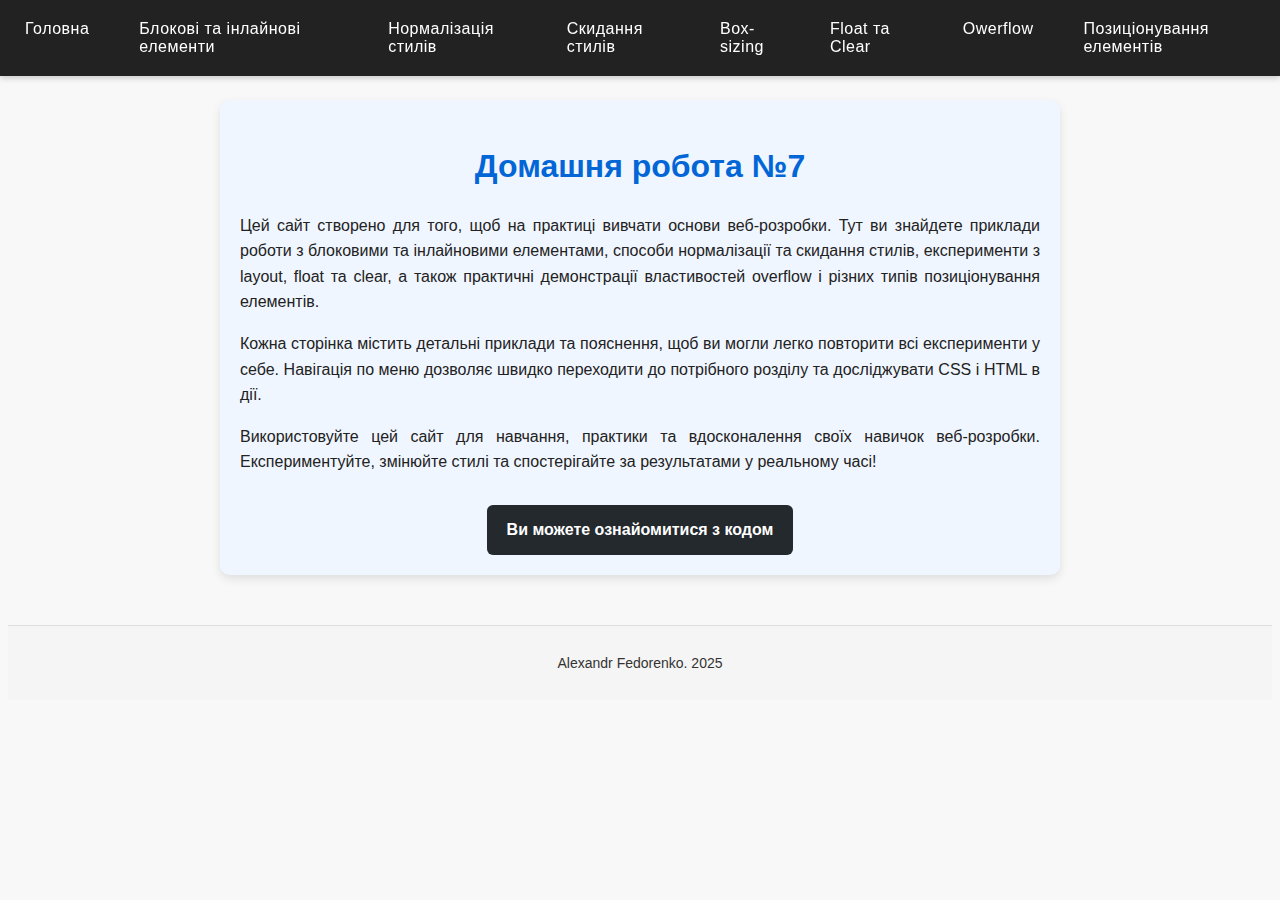
<file: index.html>
<!DOCTYPE html>
<html lang="en">

<head>
    <meta charset="UTF-8">
    <meta name="viewport" content="width=device-width, initial-scale=1">
    <link rel="stylesheet" href="css/style.css">
    <title>Homework 7</title>
</head>

<body>
    <nav>
        <ul>
            <li><a href="index.html">Головна</a></li>
            <li><a href="1-block-inline.html">Блокові та інлайнові елементи</a></li>
            <li><a href="2-normalize.html">Нормалізація стилів</a></li>
            <li><a href="3-reset.html">Скидання стилів</a></li>
            <li><a href="4-display-boxsizing.html">Box-sizing</a></li>
            <li><a href="5-float-clear.html">Float та Clear</a></li>
            <li><a href="6-overflow.html">Owerflow</a></li>
            <li><a href="7-positioning.html">Позиціонування елементів</a></li>
        </ul>
    </nav>
    <main>
        <section class="intro">
            <h1>Домашня робота №7</h1>
            <p>
                Цей сайт створено для того, щоб на практиці вивчати основи веб-розробки. Тут ви знайдете
                приклади роботи з блоковими та інлайновими елементами, способи нормалізації та скидання стилів,
                експерименти з layout, float та clear, а також практичні демонстрації властивостей overflow і різних
                типів позиціонування елементів.
            </p>
            <p>
                Кожна сторінка містить детальні приклади та пояснення, щоб ви могли легко повторити всі експерименти
                у себе. Навігація по меню дозволяє швидко переходити до потрібного розділу та досліджувати CSS і HTML
                в дії.
            </p>
            <p>
                Використовуйте цей сайт для навчання, практики та вдосконалення своїх навичок веб-розробки.
                Експериментуйте, змінюйте стилі та спостерігайте за результатами у реальному часі!
            </p>
            <div class="github-button">
                <a href="https://github.com/ikillyourkitty/homework7" target="_blank">
                    Ви можете ознайомитися з кодом
                </a>
            </div>
        </section>
    </main>
    <footer>
        <p>Alexandr Fedorenko. 2025</p>
    </footer>
</body>

</html>
</file>
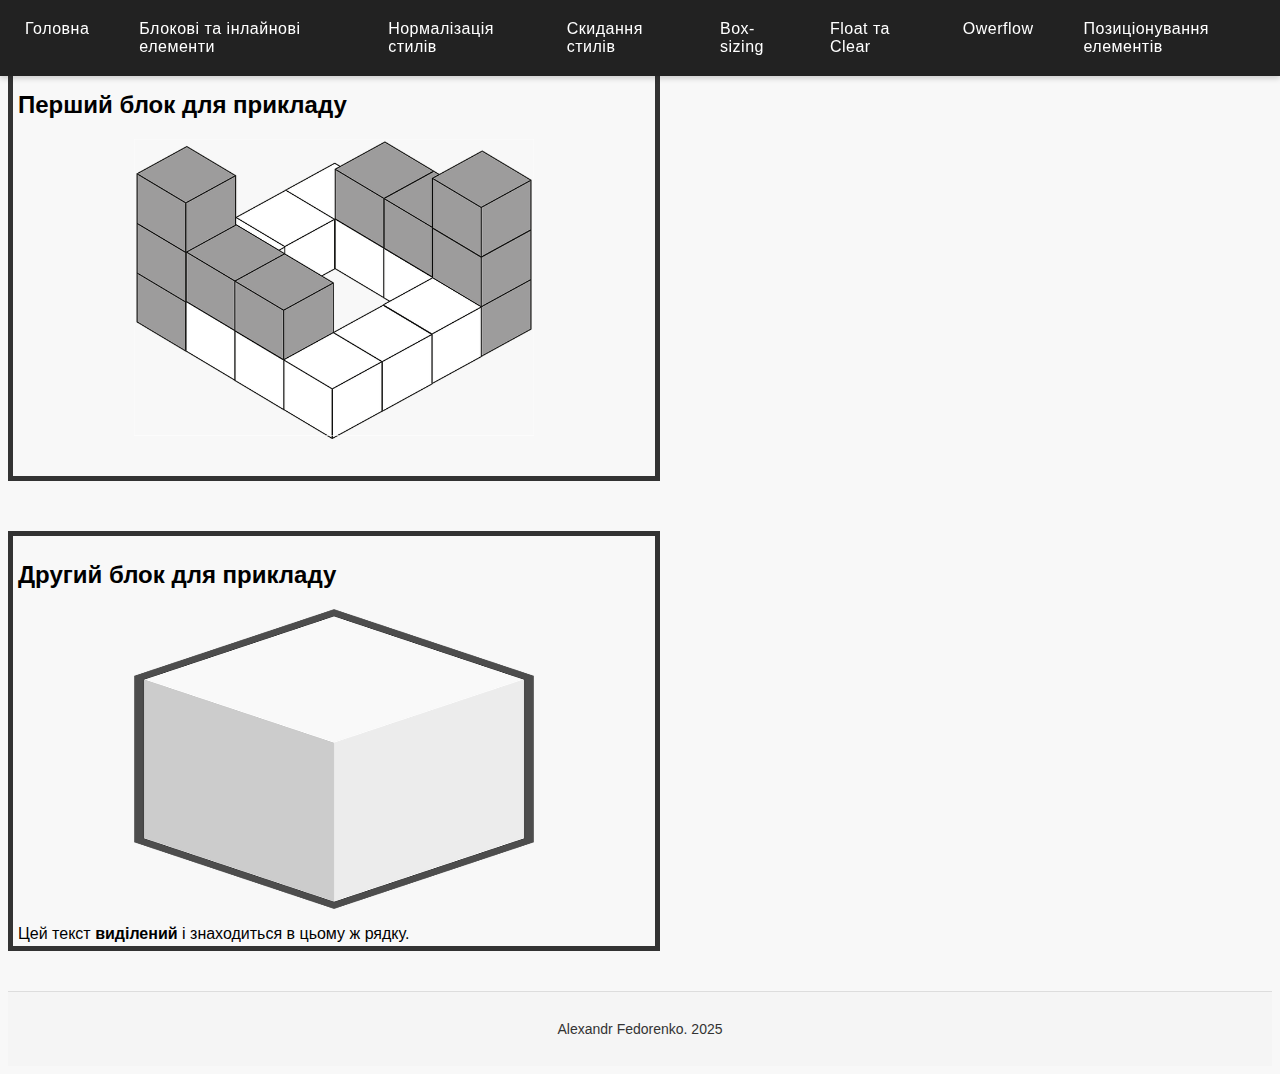
<file: 1-block-inline.html>
<!doctype html>
<html lang="uk">

<head>
    <meta charset="utf-8">
    <meta name="viewport" content="width=device-width, initial-scale=1">
    <title>Блокові та Інлайнові елементи</title>
    <link rel="stylesheet" href="css/style.css">
</head>

<body>
    <nav>
        <ul>
            <li><a href="index.html">Головна</a></li>
            <li><a href="1-block-inline.html">Блокові та інлайнові елементи</a></li>
            <li><a href="2-normalize.html">Нормалізація стилів</a></li>
            <li><a href="3-reset.html">Скидання стилів</a></li>
            <li><a href="4-display-boxsizing.html">Box-sizing</a></li>
            <li><a href="5-float-clear.html">Float та Clear</a></li>
            <li><a href="6-overflow.html">Owerflow</a></li>
            <li><a href="7-positioning.html">Позиціонування елементів</a></li>
        </ul>
    </nav>
    <main>
        <div class="box">
            <h2> Перший блок для прикладу</h2>
            <img src="pics/block.png" alt="Блок">
        </div>
        <div class="box">
            <h2> Другий блок для прикладу</h2>
            <img src="pics/block2.png" alt="Блок 2">
            <p>
                Цей текст <span class="highlight">виділений</span> і знаходиться в цьому ж рядку.
            </p>
        </div>
    </main>
    <footer>
        <p>Alexandr Fedorenko. 2025</p>
    </footer>
</body>

</html>
</file>
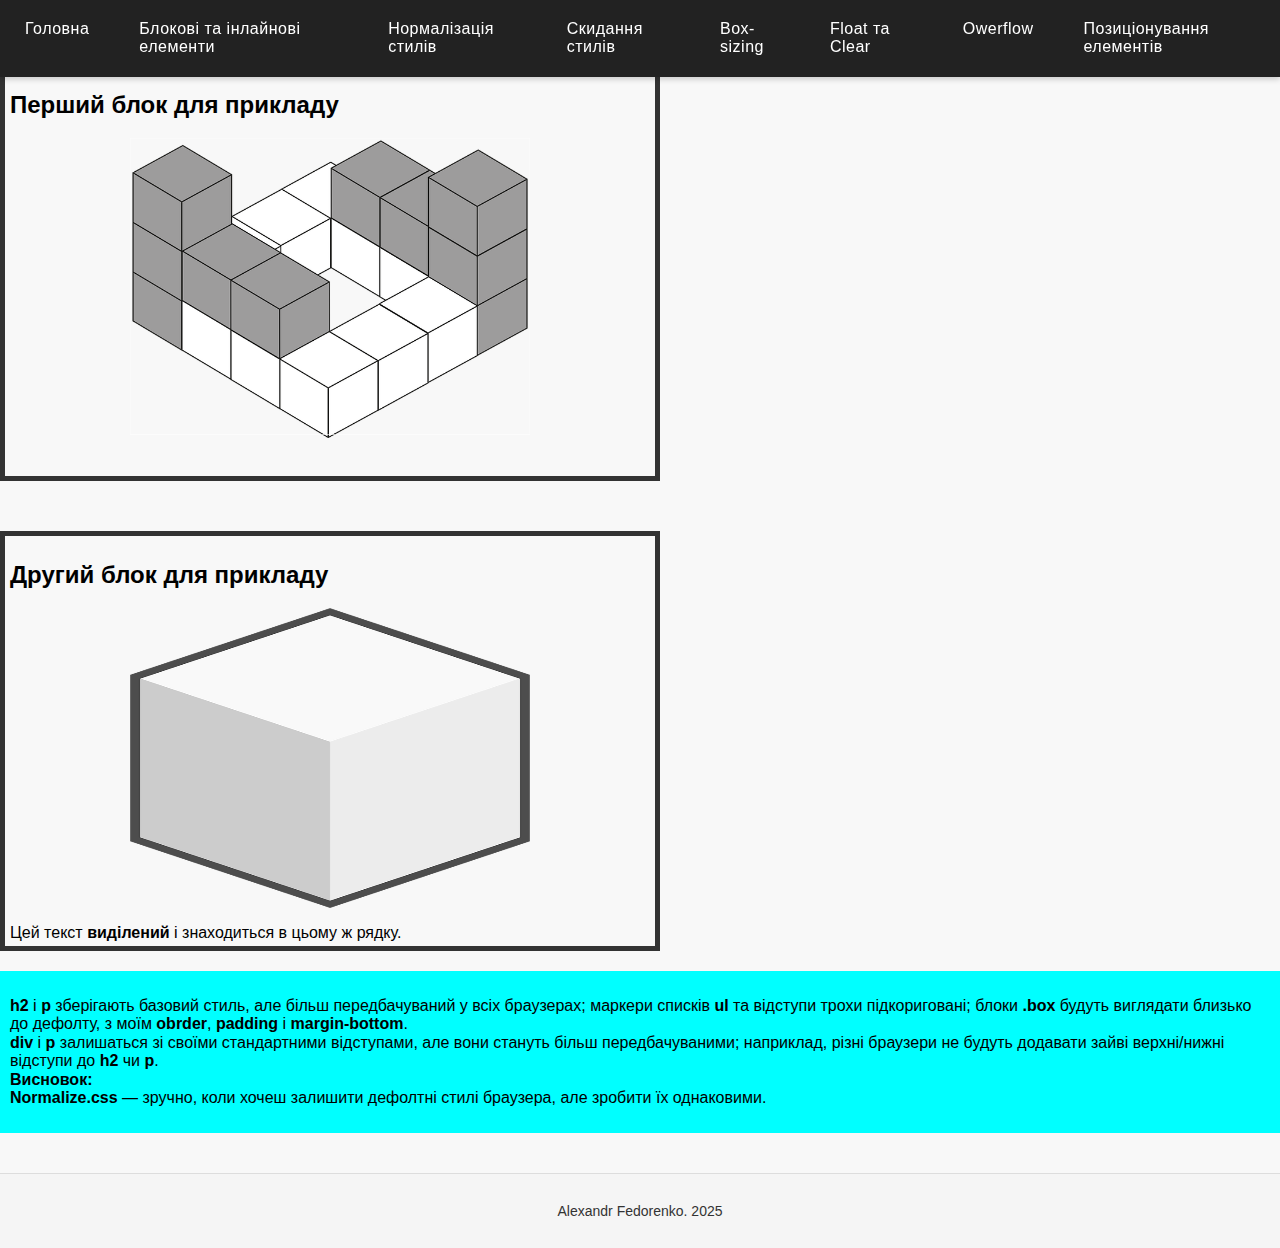
<file: 2-normalize.html>
<!doctype html>
<html lang="uk">

<head>
    <meta charset="utf-8">
    <meta name="viewport" content="width=device-width, initial-scale=1">
    <title>Normalize.css експеримент</title>
    <link rel="stylesheet" href="css/normalize.css">
    <link rel="stylesheet" href="css/style.css">
</head>

<body>
    <nav>
        <ul>
            <li><a href="index.html">Головна</a></li>
            <li><a href="1-block-inline.html">Блокові та інлайнові елементи</a></li>
            <li><a href="2-normalize.html">Нормалізація стилів</a></li>
            <li><a href="3-reset.html">Скидання стилів</a></li>
            <li><a href="4-display-boxsizing.html">Box-sizing</a></li>
            <li><a href="5-float-clear.html">Float та Clear</a></li>
            <li><a href="6-overflow.html">Owerflow</a></li>
            <li><a href="7-positioning.html">Позиціонування елементів</a></li>
        </ul>
    </nav>
    <main>
        <div class="box">
            <h2> Перший блок для прикладу</h2>
            <img src="pics/block.png" alt="Блок">
        </div>
        <div class="box">
            <h2> Другий блок для прикладу</h2>
            <img src="pics/block2.png" alt="Блок 2">
            <p>
                Цей текст <span class="highlight">виділений</span> і знаходиться в цьому ж рядку.
            </p>
        </div>
        <div class="background-2-3">
            <p>
                <span class="highlight">h2</span> і <span class="highlight">p</span> зберігають базовий стиль, але більш
                передбачуваний у всіх браузерах; маркери списків <span class="highlight">ul</span> та відступи
                трохи підкориговані; блоки <strong>.box</strong> будуть виглядати близько до дефолту, з моїм
                <strong>obrder</strong>, <strong>padding</strong> і <strong>margin-bottom</strong>.<br>
                <strong>div</strong> і <strong>p</strong> залишаться зі своїми стандартними відступами, але вони
                стануть більш передбачуваними;
                наприклад, різні браузери не будуть додавати зайві верхні/нижні відступи до <strong>h2</strong> чи
                <strong>p</strong>.<br>
                <strong>Висновок:</strong><br>
                <strong>Normalize.css</strong> — зручно, коли хочеш залишити дефолтні стилі браузера, але зробити їх
                однаковими.
            </p>
        </div>
    </main>
    <footer>
        <p>Alexandr Fedorenko. 2025</p>
    </footer>
</body>

</html>
</file>
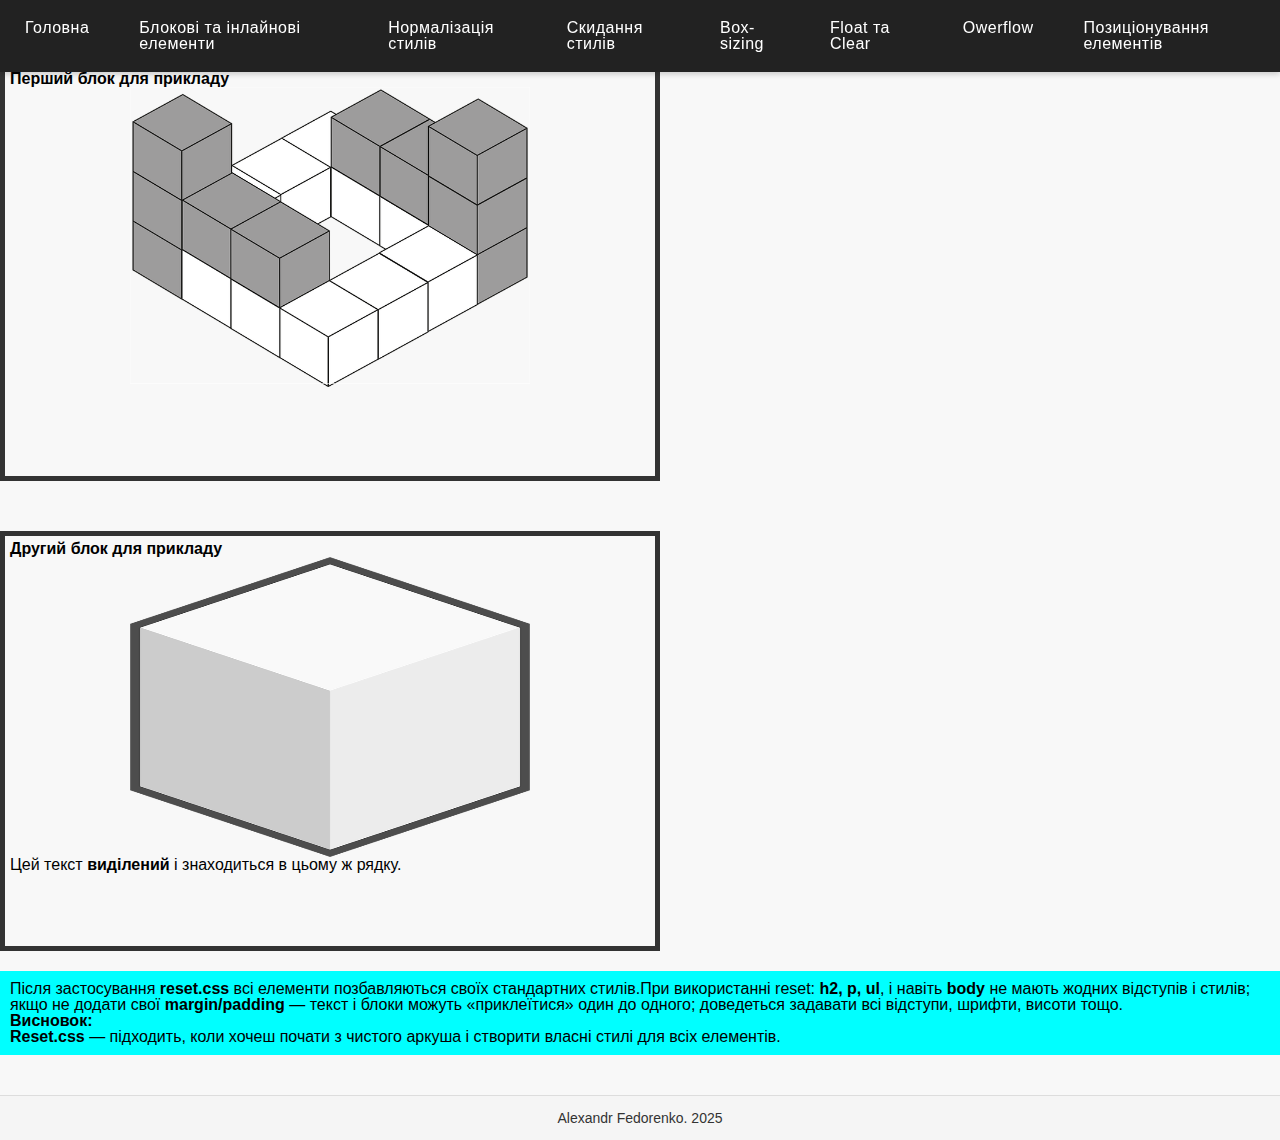
<file: 3-reset.html>
<!doctype html>
<html lang="uk">

<head>
    <meta charset="utf-8">
    <meta name="viewport" content="width=device-width, initial-scale=1">
    <title>Reset.css експеримент</title>
    <link rel="stylesheet" href="css/reset.css">
    <link rel="stylesheet" href="css/style.css">
</head>

<body>
    <nav>
        <ul>
            <li><a href="index.html">Головна</a></li>
            <li><a href="1-block-inline.html">Блокові та інлайнові елементи</a></li>
            <li><a href="2-normalize.html">Нормалізація стилів</a></li>
            <li><a href="3-reset.html">Скидання стилів</a></li>
            <li><a href="4-display-boxsizing.html">Box-sizing</a></li>
            <li><a href="5-float-clear.html">Float та Clear</a></li>
            <li><a href="6-overflow.html">Owerflow</a></li>
            <li><a href="7-positioning.html">Позиціонування елементів</a></li>
        </ul>
    </nav>
    <main>
        <div class="box">
            <h2> Перший блок для прикладу</h2>
            <img src="pics/block.png" alt="Блок">
        </div>
        <div class="box">
            <h2> Другий блок для прикладу</h2>
            <img src="pics/block2.png" alt="Блок 2">
            <p>
                Цей текст <span class="highlight">виділений</span> і знаходиться в цьому ж рядку.
            </p>
        </div>
        <div class="background-2-3">
            <p>
                Після застосування <strong>reset.css</strong> всі елементи позбавляються своїх стандартних стилів.При
                використанні reset: <strong>h2, p, ul</strong>, і навіть <strong>body</strong> не мають жодних відступів
                і
                стилів;
                якщо не додати свої <strong>margin/padding</strong> — текст і блоки можуть «приклеїтися» один до одного;
                доведеться задавати всі відступи, шрифти, висоти тощо.
                <br>
                <strong>Висновок:</strong><br>
                <strong>Reset.css</strong> — підходить, коли хочеш почати з чистого аркуша і створити власні стилі
                для всіх елементів.
            </p>
        </div>
    </main>
    <footer>
        <p>Alexandr Fedorenko. 2025</p>
    </footer>
</body>

</html>
</file>
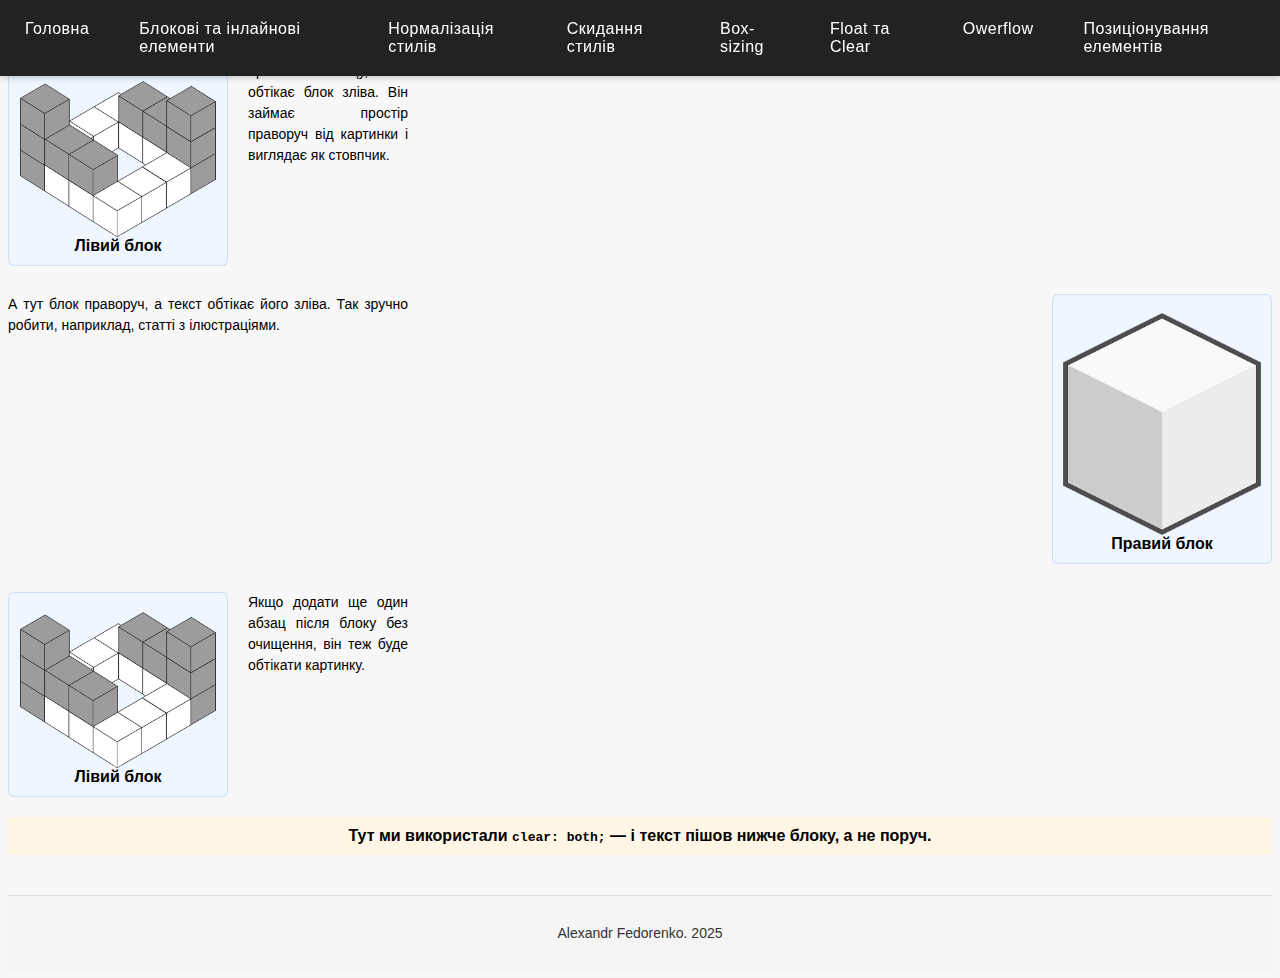
<file: 5-float-clear.html>
<!doctype html>
<html lang="uk">

<head>
    <meta charset="utf-8">
    <meta name="viewport" content="width=device-width, initial-scale=1">
    <title>Float & Clear</title>
    <link rel="stylesheet" href="css/style.css">
</head>

<body>
    <nav>
        <ul>
            <li><a href="index.html">Головна</a></li>
            <li><a href="1-block-inline.html">Блокові та інлайнові елементи</a></li>
            <li><a href="2-normalize.html">Нормалізація стилів</a></li>
            <li><a href="3-reset.html">Скидання стилів</a></li>
            <li><a href="4-display-boxsizing.html">Box-sizing</a></li>
            <li><a href="5-float-clear.html">Float та Clear</a></li>
            <li><a href="6-overflow.html">Owerflow</a></li>
            <li><a href="7-positioning.html">Позиціонування елементів</a></li>
        </ul>
    </nav>
    <main>
        <!-- Лівий float -->
        <div class="clearfix">
            <div class="float-block float-left">
                <img src="pics/block.png" alt="Блок">
                Лівий блок
            </div>
            <p class="short-text">
                Це текст абзацу, який обтікає блок зліва. Він займає простір праворуч від картинки і виглядає як
                стовпчик.
            </p>
        </div>
        <!-- Правий float -->
        <div class="clearfix">
            <div class="float-block float-right">
                <img src="pics/block2.png" alt="Блок">
                Правий блок
            </div>
            <p class="short-text">
                А тут блок праворуч, а текст обтікає його зліва. Так зручно робити, наприклад, статті з ілюстраціями.
            </p>
        </div>
        <!-- Приклад clear -->
        <div>
            <div class="float-block float-left">
                <img src="pics/block.png" alt="Блок">
                Лівий блок
            </div>
            <p class="short-text">
                Якщо додати ще один абзац після блоку без очищення, він теж буде обтікати картинку.
            </p>

            <div class="clear-block">
                Тут ми використали <code>clear: both;</code> — і текст пішов нижче блоку, а не поруч.
            </div>
        </div>
    </main>
    <footer>
        <p>Alexandr Fedorenko. 2025</p>
    </footer>
</body>

</html>
</file>
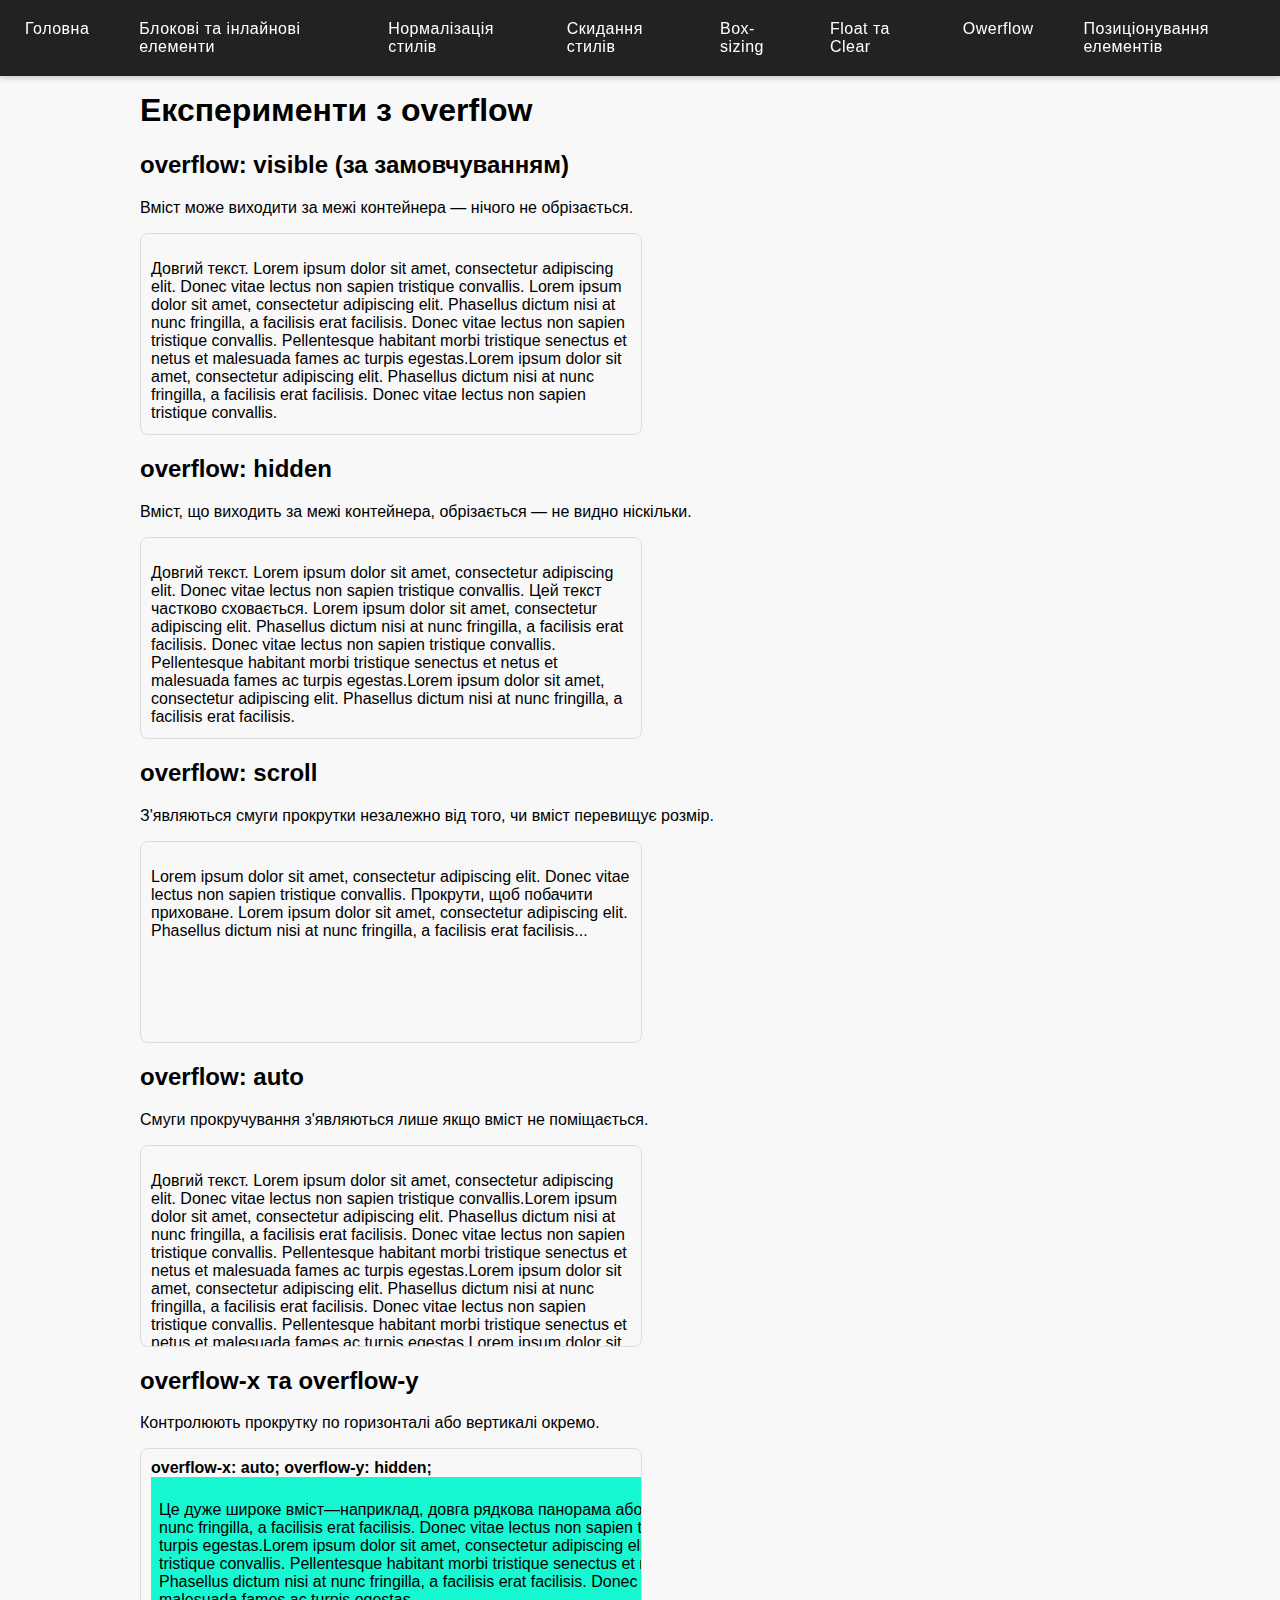
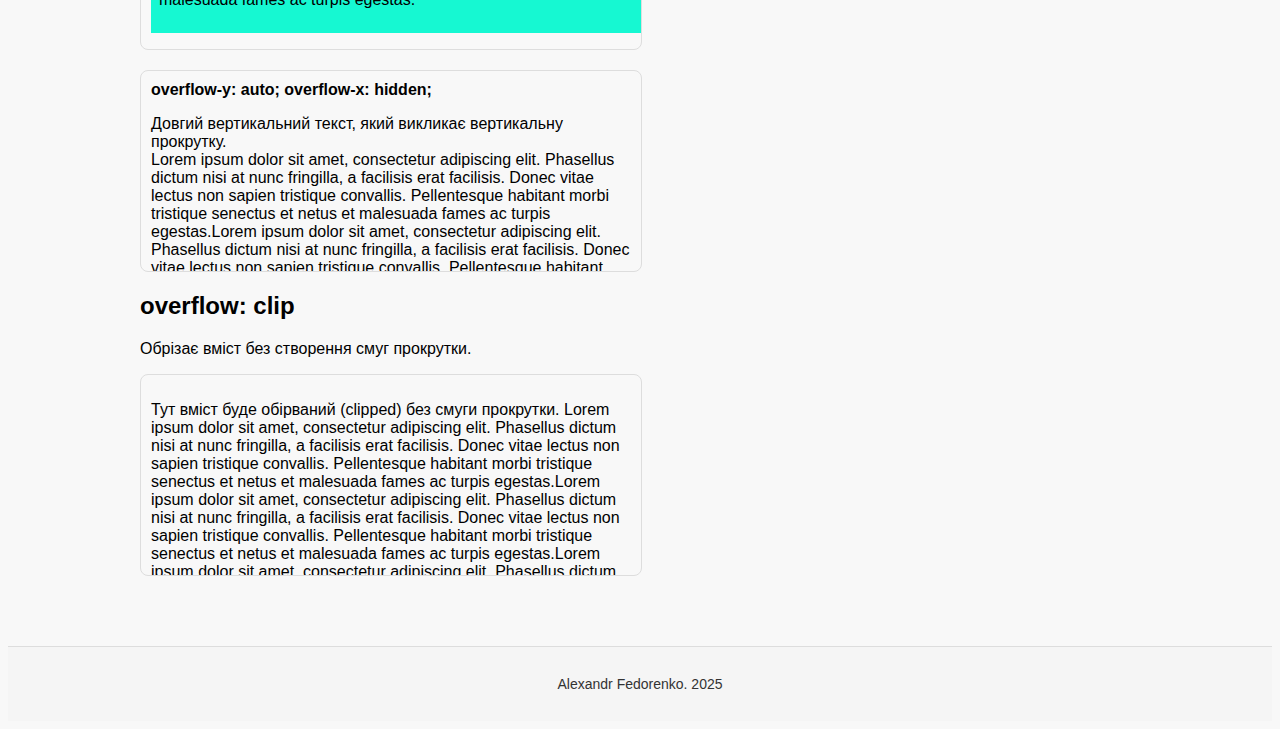
<file: 6-overflow.html>
<!doctype html>
<html lang="uk">

<head>
    <meta charset="utf-8">
    <meta name="viewport" content="width=device-width, initial-scale=1">
    <title>Overflow</title>
    <link rel="stylesheet" href="css/style.css">
</head>

<body>
    <nav>
        <ul>
            <li><a href="index.html">Головна</a></li>
            <li><a href="1-block-inline.html">Блокові та інлайнові елементи</a></li>
            <li><a href="2-normalize.html">Нормалізація стилів</a></li>
            <li><a href="3-reset.html">Скидання стилів</a></li>
            <li><a href="4-display-boxsizing.html">Box-sizing</a></li>
            <li><a href="5-float-clear.html">Float та Clear</a></li>
            <li><a href="6-overflow.html">Owerflow</a></li>
            <li><a href="7-positioning.html">Позиціонування елементів</a></li>
        </ul>
    </nav>
    <main class="page-content">
        <h1>Експерименти з overflow</h1>
        <!-- visible -->
        <h2>overflow: visible (за замовчуванням)</h2>
        <p>Вміст може виходити за межі контейнера — нічого не обрізається.</p>
        <div class="box limited overflow-visible">
            <p>
                Довгий текст. Lorem ipsum dolor sit amet, consectetur adipiscing elit. Donec vitae lectus non
                sapien tristique convallis. Lorem ipsum dolor sit amet, consectetur adipiscing elit. Phasellus
                dictum nisi at nunc
                fringilla, a facilisis erat facilisis. Donec vitae lectus non sapien tristique convallis.
                Pellentesque habitant morbi tristique senectus et netus et malesuada fames ac turpis egestas.Lorem
                ipsum dolor sit amet, consectetur adipiscing elit. Phasellus dictum nisi at nunc
                fringilla, a facilisis erat facilisis. Donec vitae lectus non sapien tristique convallis.
            </p>
        </div>
        <!-- hidden -->
        <h2>overflow: hidden</h2>
        <p>Вміст, що виходить за межі контейнера, обрізається — не видно ніскільки.</p>
        <div class="box limited overflow-hidden">
            <p>
                Довгий текст. Lorem ipsum dolor sit amet, consectetur adipiscing elit. Donec vitae lectus non
                sapien tristique convallis. Цей текст частково сховається. Lorem ipsum dolor sit amet, consectetur
                adipiscing elit. Phasellus dictum nisi at nunc
                fringilla, a facilisis erat facilisis. Donec vitae lectus non sapien tristique convallis.
                Pellentesque habitant morbi tristique senectus et netus et malesuada fames ac turpis egestas.Lorem
                ipsum dolor sit amet, consectetur adipiscing elit. Phasellus dictum nisi at nunc
                fringilla, a facilisis erat facilisis.
            </p>
        </div>
        <!-- scroll -->
        <h2>overflow: scroll</h2>
        <p>З'являються смуги прокрутки незалежно від того, чи вміст перевищує розмір.</p>
        <div class="box limited overflow-scroll">
            <p>
                Lorem ipsum dolor sit amet, consectetur adipiscing elit. Donec vitae lectus non
                sapien tristique convallis. Прокрути, щоб побачити приховане.
                Lorem ipsum dolor sit amet, consectetur adipiscing elit. Phasellus dictum nisi at nunc
                fringilla, a facilisis erat facilisis...
            </p>
        </div>
        <!-- auto -->
        <h2>overflow: auto</h2>
        <p>Смуги прокручування з'являються лише якщо вміст не поміщається.</p>
        <div class="box limited overflow-auto">
            <p>
                Довгий текст. Lorem ipsum dolor sit amet, consectetur adipiscing elit. Donec vitae lectus non
                sapien tristique convallis.Lorem ipsum dolor sit amet, consectetur adipiscing elit. Phasellus dictum
                nisi at nunc
                fringilla, a facilisis erat facilisis. Donec vitae lectus non sapien tristique convallis.
                Pellentesque habitant morbi tristique senectus et netus et malesuada fames ac turpis egestas.Lorem
                ipsum dolor sit amet, consectetur adipiscing elit. Phasellus dictum nisi at nunc
                fringilla, a facilisis erat facilisis. Donec vitae lectus non sapien tristique convallis.
                Pellentesque habitant morbi tristique senectus et netus et malesuada fames ac turpis egestas.Lorem
                ipsum dolor sit amet, consectetur adipiscing elit. Phasellus dictum nisi at nunc
                fringilla, a facilisis erat facilisis. Donec vitae lectus non sapien tristique convallis.
                Pellentesque habitant morbi tristique senectus et netus et malesuada fames ac turpis egestas.
            </p>
        </div>

        <h2>overflow-x та overflow-y</h2>
        <p>Контролюють прокрутку по горизонталі або вертикалі окремо.</p>
        <div class="box limited overflow-x">
            <strong>overflow-x: auto; overflow-y: hidden;</strong>
            <div class="wide-content">
                <p> Це дуже широке вміст—наприклад, довга рядкова панорама або велике зображення.Lorem ipsum dolor
                    sit
                    amet, consectetur adipiscing elit. Phasellus dictum nisi at nunc
                    fringilla, a facilisis erat facilisis. Donec vitae lectus non sapien tristique convallis.
                    Pellentesque habitant morbi tristique senectus et netus et malesuada fames ac turpis
                    egestas.Lorem
                    ipsum dolor sit amet, consectetur adipiscing elit. Phasellus dictum nisi at nunc
                    fringilla, a facilisis erat facilisis. Donec vitae lectus non sapien tristique convallis.
                    Pellentesque habitant morbi tristique senectus et netus et malesuada fames ac turpis
                    egestas.Lorem
                    ipsum dolor sit amet, consectetur adipiscing elit. Phasellus dictum nisi at nunc
                    fringilla, a facilisis erat facilisis. Donec vitae lectus non sapien tristique convallis.
                    Pellentesque habitant morbi tristique senectus et netus et malesuada fames ac turpis
                    egestas.</p>
            </div>
        </div>
        <div class="box limited overflow-y">
            <strong>overflow-y: auto; overflow-x: hidden;</strong>
            <p>
                Довгий вертикальний текст, який викликає вертикальну прокрутку. <br>
                Lorem ipsum dolor sit amet, consectetur adipiscing elit. Phasellus dictum nisi at nunc
                fringilla, a facilisis erat facilisis. Donec vitae lectus non sapien tristique convallis.
                Pellentesque habitant morbi tristique senectus et netus et malesuada fames ac turpis egestas.Lorem
                ipsum dolor sit amet, consectetur adipiscing elit. Phasellus dictum nisi at nunc
                fringilla, a facilisis erat facilisis. Donec vitae lectus non sapien tristique convallis.
                Pellentesque habitant morbi tristique senectus et netus et malesuada fames ac turpis egestas.Lorem
                ipsum dolor sit amet, consectetur adipiscing elit. Phasellus dictum nisi at nunc
                fringilla, a facilisis erat facilisis. Donec vitae lectus non sapien tristique convallis.
                Pellentesque habitant morbi tristique senectus et netus et malesuada fames ac turpis egestas.
                Lorem ipsum dolor sit amet, consectetur adipiscing elit. Phasellus dictum nisi at nunc
                fringilla, a facilisis erat facilisis. Donec vitae lectus non sapien tristique convallis.
                Pellentesque habitant morbi tristique senectus et netus et malesuada fames ac turpis egestas.
                (Додано багато тексту, щоб перевищити висоту контейнера.)
            </p>
        </div>
        <!-- clip -->
        <section class="example">
            <h2>overflow: clip</h2>
            <p>Обрізає вміст без створення смуг прокрутки.</p>
            <div class="box limited overflow-clip">
                <p>Тут вміст буде обірваний (clipped) без смуги прокрутки. Lorem ipsum dolor sit amet, consectetur
                    adipiscing elit. Phasellus dictum nisi at nunc
                    fringilla, a facilisis erat facilisis. Donec vitae lectus non sapien tristique convallis.
                    Pellentesque habitant morbi tristique senectus et netus et malesuada fames ac turpis egestas.Lorem
                    ipsum dolor sit amet, consectetur adipiscing elit. Phasellus dictum nisi at nunc
                    fringilla, a facilisis erat facilisis. Donec vitae lectus non sapien tristique convallis.
                    Pellentesque habitant morbi tristique senectus et netus et malesuada fames ac turpis egestas.Lorem
                    ipsum dolor sit amet, consectetur adipiscing elit. Phasellus dictum nisi at nunc
                    fringilla, a facilisis erat facilisis. Donec vitae lectus non sapien tristique convallis.
                    Pellentesque habitant morbi tristique senectus et netus et malesuada fames ac turpis egestas.</p>
            </div>
        </section>
    </main>
    <footer>
        <p>Alexandr Fedorenko. 2025</p>
    </footer>

</body>

</html>
</file>
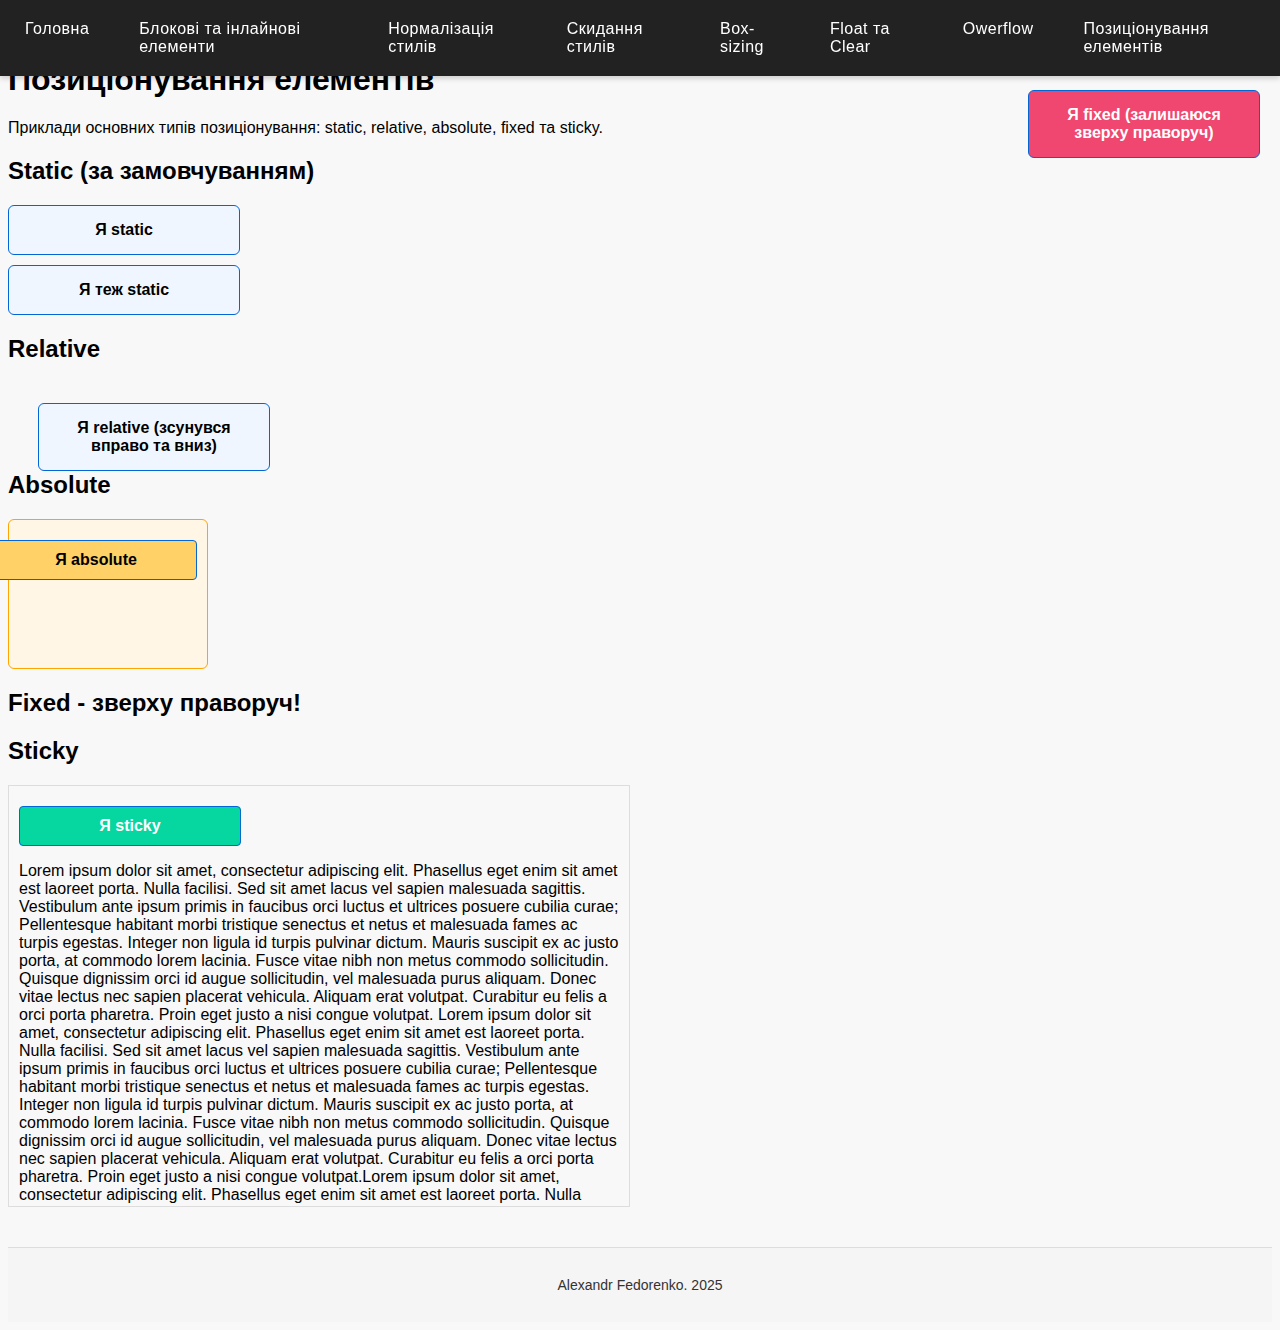
<file: 7-positioning.html>
<!doctype html>
<html lang="uk">

<head>
    <meta charset="utf-8">
    <meta name="viewport" content="width=device-width, initial-scale=1">
    <title>Positioning</title>
    <link rel="stylesheet" href="css/style.css">
</head>

<body>
    <nav>
        <ul>
            <li><a href="index.html">Головна</a></li>
            <li><a href="1-block-inline.html">Блокові та інлайнові елементи</a></li>
            <li><a href="2-normalize.html">Нормалізація стилів</a></li>
            <li><a href="3-reset.html">Скидання стилів</a></li>
            <li><a href="4-display-boxsizing.html">Box-sizing</a></li>
            <li><a href="5-float-clear.html">Float та Clear</a></li>
            <li><a href="6-overflow.html">Owerflow</a></li>
            <li><a href="7-positioning.html">Позиціонування елементів</a></li>
        </ul>
    </nav>
    <main>
        <h1>Позиціонування елементів</h1>
        <p>Приклади основних типів позиціонування: static, relative, absolute, fixed та sticky.</p>
        <!-- Static -->
        <section class="example">
            <h2>Static (за замовчуванням)</h2>
            <div class="pos-box static-box">Я static</div>
            <div class="pos-box static-box">Я теж static</div>
        </section>
        <!-- Relative -->
        <section class="example">
            <h2>Relative</h2>
            <div class="pos-box relative-box">Я relative (зсунувся вправо та вниз)</div>
        </section>
        <!-- Absolute -->
        <section class="example">
            <h2>Absolute</h2>
            <div class="pos-box absolute-container">
                <div class="pos-box absolute-box">Я absolute</div>
            </div>
        </section>
        <!-- Fixed -->
        <section class="example">
            <h2>Fixed - зверху праворуч!</h2>
            <div class="pos-box fixed-box">Я fixed (залишаюся зверху праворуч)</div>
        </section>
        <!-- Sticky -->
        <section class="example">
            <h2>Sticky</h2>
            <div class="sticky-container">
                <div class="pos-box sticky-box">Я sticky</div>
                <p>
                    Lorem ipsum dolor sit amet, consectetur adipiscing elit. Phasellus eget enim sit amet est laoreet
                    porta.
                    Nulla facilisi. Sed sit amet lacus vel sapien malesuada sagittis. Vestibulum ante ipsum primis in
                    faucibus
                    orci luctus et ultrices posuere cubilia curae; Pellentesque habitant morbi tristique senectus et
                    netus
                    et
                    malesuada fames ac turpis egestas. Integer non ligula id turpis pulvinar dictum. Mauris suscipit ex
                    ac
                    justo porta, at commodo lorem lacinia. Fusce vitae nibh non metus commodo sollicitudin. Quisque
                    dignissim
                    orci id augue sollicitudin, vel malesuada purus aliquam. Donec vitae lectus nec sapien placerat
                    vehicula.
                    Aliquam erat volutpat. Curabitur eu felis a orci porta pharetra. Proin eget justo a nisi congue
                    volutpat.
                    Lorem ipsum dolor sit amet, consectetur adipiscing elit. Phasellus eget enim sit amet est laoreet
                    porta.
                    Nulla facilisi. Sed sit amet lacus vel sapien malesuada sagittis. Vestibulum ante ipsum primis in
                    faucibus
                    orci luctus et ultrices posuere cubilia curae; Pellentesque habitant morbi tristique senectus et
                    netus
                    et
                    malesuada fames ac turpis egestas. Integer non ligula id turpis pulvinar dictum. Mauris suscipit ex
                    ac
                    justo porta, at commodo lorem lacinia. Fusce vitae nibh non metus commodo sollicitudin. Quisque
                    dignissim
                    orci id augue sollicitudin, vel malesuada purus aliquam. Donec vitae lectus nec sapien placerat
                    vehicula.
                    Aliquam erat volutpat. Curabitur eu felis a orci porta pharetra. Proin eget justo a nisi congue
                    volutpat.Lorem ipsum dolor sit amet, consectetur adipiscing elit. Phasellus eget enim sit amet est
                    laoreet
                    porta.
                    Nulla facilisi. Sed sit amet lacus vel sapien malesuada sagittis. Vestibulum ante ipsum primis in
                    faucibus
                    orci luctus et ultrices posuere cubilia curae; Pellentesque habitant morbi tristique senectus et
                    netus
                    et
                    malesuada fames ac turpis egestas. Integer non ligula id turpis pulvinar dictum. Mauris suscipit ex
                    ac
                    justo porta, at commodo lorem lacinia. Fusce vitae nibh non metus commodo sollicitudin. Quisque
                    dignissim
                    orci id augue sollicitudin, vel malesuada purus aliquam. Donec vitae lectus nec sapien placerat
                    vehicula.
                    Aliquam erat volutpat. Curabitur eu felis a orci porta pharetra. Proin eget justo a nisi congue
                    volutpat.Lorem ipsum dolor sit amet, consectetur adipiscing elit. Phasellus eget enim sit amet est
                    laoreet
                    porta.
                    Nulla facilisi. Sed sit amet lacus vel sapien malesuada sagittis. Vestibulum ante ipsum primis in
                    faucibus
                    orci luctus et ultrices posuere cubilia curae; Pellentesque habitant morbi tristique senectus et
                    netus
                    et
                    malesuada fames ac turpis egestas. Integer non ligula id turpis pulvinar dictum. Mauris suscipit ex
                    ac
                    justo porta, at commodo lorem lacinia. Fusce vitae nibh non metus commodo sollicitudin. Quisque
                    dignissim
                    orci id augue sollicitudin, vel malesuada purus aliquam. Donec vitae lectus nec sapien placerat
                    vehicula.
                    Aliquam erat volutpat. Curabitur eu felis a orci porta pharetra. Proin eget justo a nisi congue
                    volutpat.
                </p>
            </div>
        </section>
    </main>
    <footer>
        <p>Alexandr Fedorenko. 2025</p>
    </footer>
</body>

</html>
</file>
<file: css/style.css>
/*=== Базові стилі для сторінки ===*/
body {
    margin-top: 61px;
    font-family: "Segoe UI", Arial, sans-serif;
    background: #f8f8f8;
}

/* Навігаційна панель */
nav {
    background-color: #222;
    position: fixed;
    top: 0;
    left: 0;
    width: 100%;
    z-index: 1000;
    box-shadow: 0 2px 6px rgba(0, 0, 0, 0.2);
}

/* Список меню */
nav ul {
    margin: 5px 0;
    padding: 0;
    list-style: none;
    display: flex;
    justify-content: center;
}

/* Пункти меню */
nav ul li {
    margin: 0;
}

/* Посилання */
nav ul li a {
    display: block;
    padding: 15px 25px;
    text-decoration: none;
    color: #fff;
    font-weight: 500;
    letter-spacing: 0.5px;
    transition: all 0.3s ease;
    position: relative;
}

/* Ефект при наведенні */
nav ul li a:hover {
    background-color: #444;
    color: #ffd700;
}

/* Плавне підкреслення */
nav ul li a::after {
    content: "";
    position: absolute;
    bottom: 8px;
    left: 50%;
    width: 0;
    height: 2px;
    background: #ffd700;
    transition: 0.3s ease;
    transform: translateX(-50%);
}

nav ul li a:hover::after {
    width: 60%;
}

/* Footer */
footer {
    background-color: #f5f5f5;
    padding: 15px 0;
    text-align: center;
    font-size: 14px;
    color: #333;
    border-top: 1px solid #ddd;
    margin-top: 40px;
}

/*=== Index.html ===*/

.intro {
    max-width: 800px;
    margin: 100px auto 50px;
    /* відступ від меню зверху */
    padding: 20px;
    background-color: #f0f6ff;
    border-radius: 10px;
    box-shadow: 0 4px 10px rgba(0, 0, 0, 0.1);
    line-height: 1.6;
    font-size: 16px;
    color: #222;
}

.intro h1 {
    text-align: center;
    color: #0366d6;
    margin-bottom: 20px;
}

.intro p {
    margin-bottom: 15px;
    text-align: justify;
}

.github-button {
    text-align: center;
    margin-top: 30px;
}

.github-button a {
    display: inline-block;
    padding: 12px 20px;
    background-color: #24292e;
    color: #fff;
    text-decoration: none;
    border-radius: 6px;
    font-weight: bold;
    transition: background-color 0.3s ease;
}

.github-button a:hover {
    background-color: #0366d6;
}

/*=== Експерименти з блоками ===*/
.box {
    margin-top: 50px;
    border: 5px solid #333;
    padding: 5px;
    margin-bottom: 20px;
    height: 400px;
    width: 50%;
}

.box img {
    display: block;
    margin: auto;
    width: 400px;
    height: 300px;
}

/* Виділений текст */
.highlight {
    font-weight: bold;
}

/* Фон для сторінок 2 і 3 */
.background-2-3 {
    background-color: aqua;
    padding: 10px;
    margin-top: 20px;
}

/* Block */
.block-example {
    display: block;
    border: 2px solid blue;
    padding: 10px;
    margin: 50px 0;
}

/* Inline */
.inline-example {
    display: inline;
    border: 2px solid green;
    padding: 5px;
    margin: 50px 5px;
}

/* Flex */
.flex-container {
    display: flex;
    gap: 100px;
    border: 2px solid red;
    padding: 10px;
    margin: 50px 0;
}

/* Content-box */
.box1 {
    width: 200px;
    padding: 20px;
    border: 5px solid #333;
    box-sizing: content-box;
    margin: 50px 0;
}

/* Border-box */
.box2 {
    width: 200px;
    padding: 20px;
    border: 5px solid #333;
    box-sizing: border-box;
    margin: 50px 0;
}

/* === FLOAT and CLEAR === */


/* Плаваючі блоки */
.float-block {
    width: 220px;
    margin: 0 20px 20px 0;
    padding: 10px;
    background: #f0f6ff;
    border: 1px solid rgba(3, 102, 214, 0.15);
    border-radius: 6px;
    font-weight: 600;
    text-align: center;
    box-sizing: border-box;
}

.float-block img {
    display: block;
    max-width: 100%;
    height: auto;
    margin-top: 8px;
    border-radius: 4px;
}

/* Лівий float */
.float-left {
    float: left;
}

/* Правий float */
.float-right {
    float: right;
    margin: 0 0 20px 20px;
}

/* Текстові стовпчики */
.short-text {
    font-size: 14px;
    line-height: 1.5;
    margin-top: 8px;
    text-align: justify;
    max-width: 400px;
}

/* Елемент, що очищає обтікання */
.clear-block {
    clear: both;
    background: #fff6e6;
    padding: 10px;
    margin: 15px 0;
    font-weight: 600;
    text-align: center;
}

/* clearfix для контейнерів */
.clearfix::after {
    content: "";
    display: table;
    clear: both;
}

/* === Overflow === */

.page-content {
    max-width: 1000px;
    margin: 20px auto;
    padding: 10px;
}

/* Обмежений контейнер */
.box.limited {
    width: 480px;
    height: 180px;
    padding: 10px;
    border: 1px solid #ddd;
    border-radius: 8px;
    overflow: visible;
    position: relative;
    margin-top: 10px;
}

/* Налаштування конкретних варіантів */
.box.limited.overflow-visible {
    overflow: visible;
}

.box.limited.overflow-hidden {
    overflow: hidden;
}

.box.limited.overflow-scroll {
    overflow: scroll;
    /* завжди показує смуги прокрутки */
}

.box.limited.overflow-auto {
    overflow: auto;
    /* смуги з'являються за потреби */
}

.box.limited.overflow-clip {
    overflow: clip;
    /* обрізає без скролу */
}

/* X приклад */
.box.limited.overflow-x {
    overflow-x: auto;
    overflow-y: hidden;
}

/* Y приклад */
.box.limited.overflow-y {
    overflow-y: auto;
    overflow-x: hidden;

}

/* overflow-x */
.wide-content {
    width: 1200px;
    padding: 8px;
    background: #16f8d2;
}

/* === Позиціонування === */
.pos-box {
    width: 200px;
    padding: 15px;
    margin: 10px 0;
    background: #f0f6ff;
    border: 1px solid #0366d6;
    border-radius: 6px;
    text-align: center;
    font-weight: 600;
}

/* Static */
.static-box {
    position: static;
}

/* Relative */
.relative-box {
    position: relative;
    top: 20px;
    left: 30px;
}

/* Absolute */
.absolute-container {
    position: relative;
    height: 150px;
    background: #fff6e6;
    border: 1px solid orange;
    padding: 10px 10px 10px 10px;
    /* додатковий внутрішній відступ */
    box-sizing: border-box;
}

.absolute-box {
    position: absolute;
    top: 10px;
    right: 10px;
    width: 180px;
    /* щоб не виходив за межі */
    background: #ffd166;
    text-align: center;
    padding: 10px;
    border-radius: 4px;
}

/* Fixed */
.fixed-box {
    position: fixed;
    top: 80px;
    /* щоб не перекривати меню */
    right: 20px;
    background: #ef476f;
    color: #fff;
    z-index: 100;
}

/* Sticky */

.sticky-box {
    position: sticky;
    top: 0;
    /* прилипає до верху контейнера */
    background: #06d6a0;
    color: #fff;
    padding: 10px;
    margin-bottom: 8px;
    border-radius: 4px;
    font-weight: bold;
}

.sticky-container {
    max-width: 600px;
    /* обмежена ширина */
    height: 400px;
    /* висота контейнера для демонстрації прокрутки */
    overflow: auto;
    padding: 10px;
    border: 1px solid #ddd;
}
</file>
